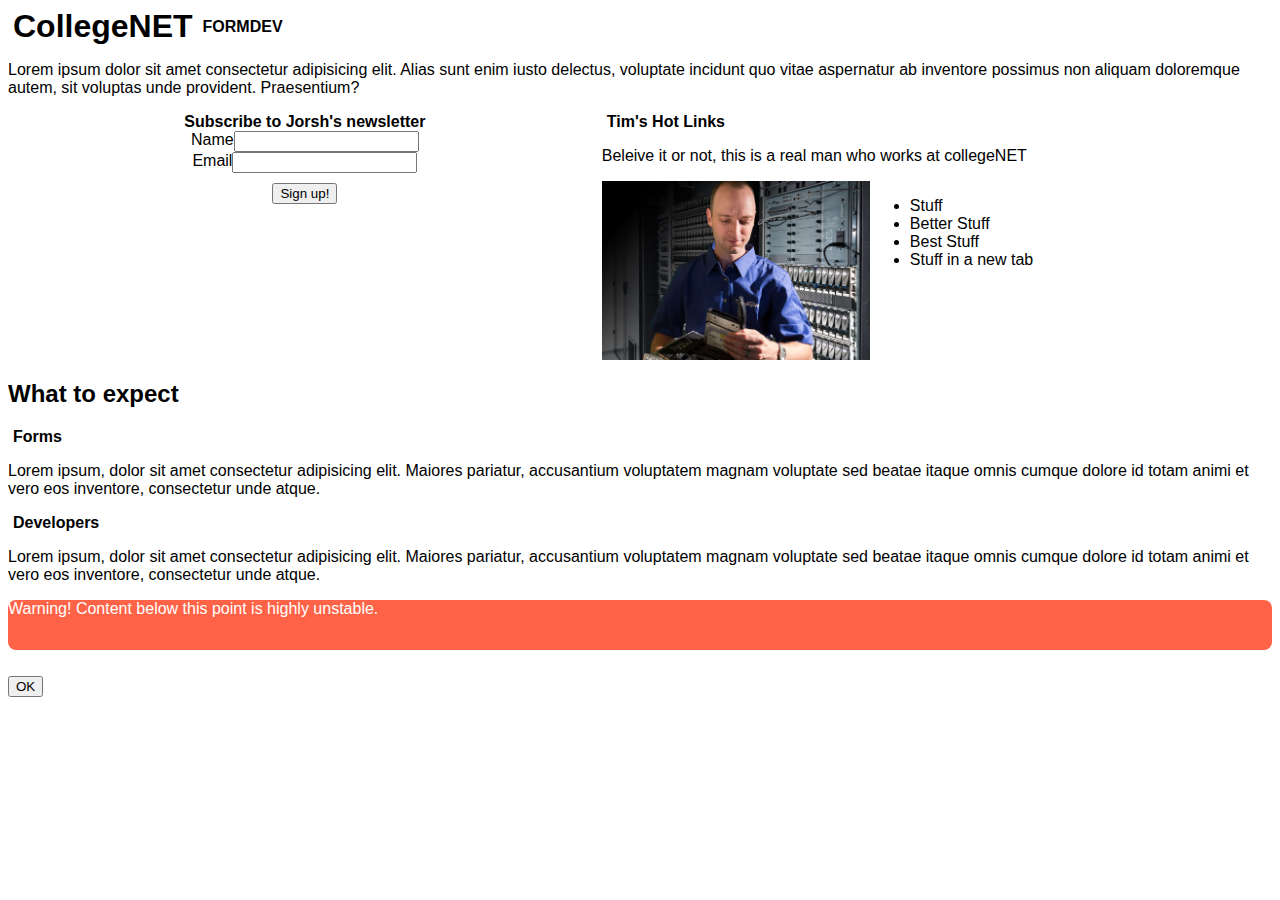
<file: InterviewProject/index.html>
<!DOCTYPE html>
<html lang="en">
<head>
    <meta charset="UTF-8">
    <meta name="viewport" content="width=device-width, initial-scale=1.0">
    <title>CollegeNET interview</title>
    <link rel="stylesheet" href="app.css">
</head>
<body>
    <div class="container header">
        <h1 class="head">CollegeNET</h1>
        <p class="header-text">FORMDEV</p>
    </div>
    <div class="container">
        <p>Lorem ipsum dolor sit amet consectetur adipisicing elit. Alias sunt enim iusto delectus, voluptate incidunt quo vitae aspernatur ab inventore possimus non aliquam doloremque autem, sit voluptas unde provident. Praesentium?</p>
    </div>
    <div class="container">
        <div class="form-container">
            <p class="header-text">Subscribe to Jorsh's newsletter</p>
            <div class="input-container">
                
                <label for="name">Name</label>
                <input type="text" class="form-input" id="name">
            </div>
            <div class="input-container">
                <label for="email">Email</label>
                <input type="email" class="form-input" id="email">
            </div>
            <button type="submit" id="submit">Sign up!</button>
        </div>
        <div class="">
            <p class="header-text">Tim's Hot Links</p>
            <p class="text">Beleive it or not, this is a real man who works at collegeNET</p>
            <div class="container">
                <img src="./imgs/TimServer-MD.jpg" alt="Tim server photo" srcset="" class="image">
                <ul class="list">
                    <li class="list-item">Stuff</li>
                    <li class="list-item">Better Stuff</li>
                    <li class="list-item">Best Stuff</li>
                    <li class="list-item">Stuff in a new tab</li>
                </ul>
            </div>
        </div>
        
    </div>
    <div class="">
        <h2>What to expect</h2>
        <p class="header-text">Forms</p>
        <p>Lorem ipsum, dolor sit amet consectetur adipisicing elit. Maiores pariatur, accusantium voluptatem magnam voluptate sed beatae itaque omnis cumque dolore id totam animi et vero eos inventore, consectetur unde atque.</p>
        <p class="header-text">Developers</p>
        <p>Lorem ipsum, dolor sit amet consectetur adipisicing elit. Maiores pariatur, accusantium voluptatem magnam voluptate sed beatae itaque omnis cumque dolore id totam animi et vero eos inventore, consectetur unde atque.</p>
    </div>
    <div class="container">
        <div class="alert"><i class="fas fa-exclamation-circle"></i>Warning! Content below this point is highly unstable.</div>
    </div>
    <div class="error">
        <p class="message"></p>
        <button id="ok">OK</button>
    </div>
    <script src="app.js"></script>
</body>
</html>
</file>
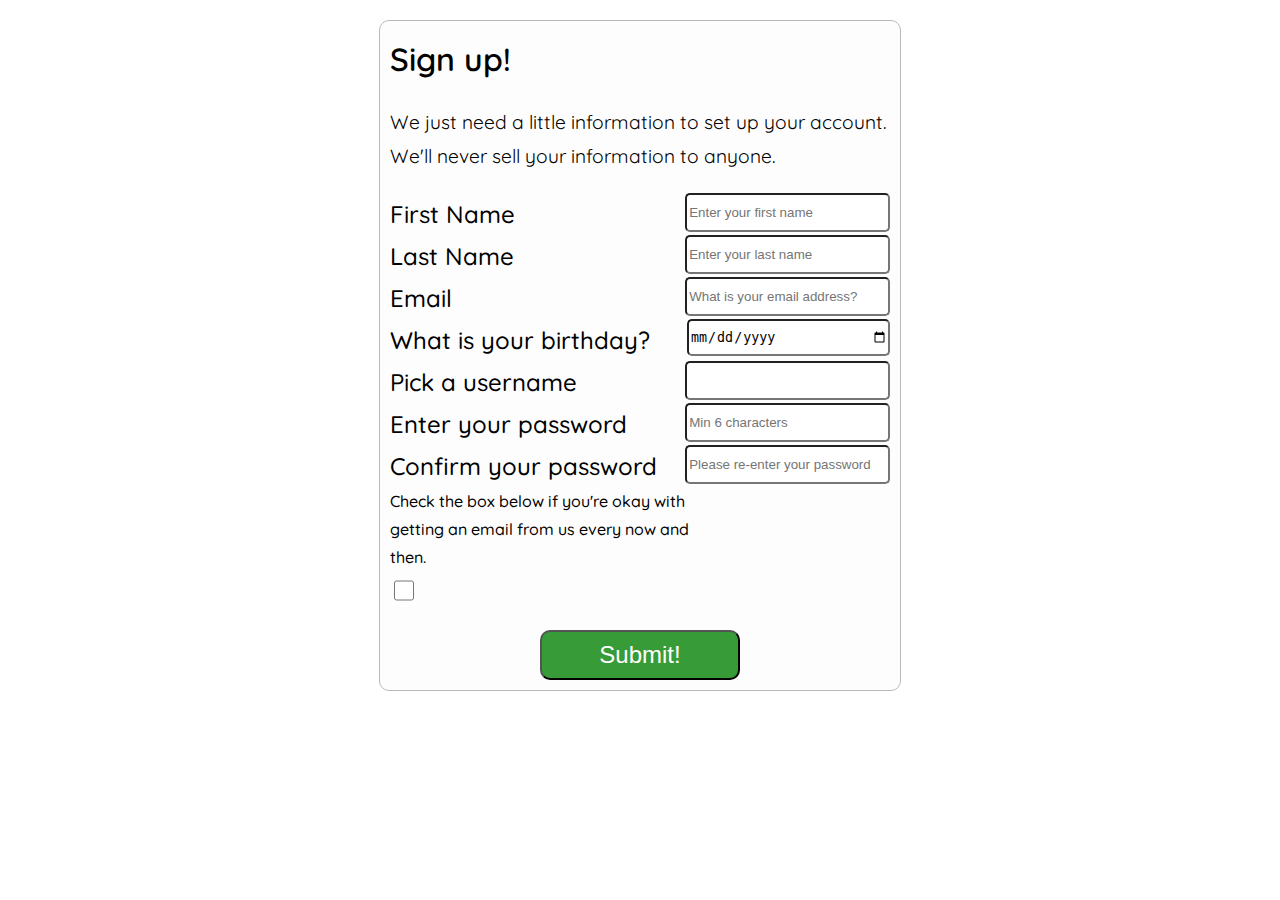
<file: PracticeProject1/index.html>
<!DOCTYPE html>
<html lang="en">
<head>
    <meta charset="UTF-8">
    <meta name="viewport" content="width=device-width, initial-scale=1.0">
    <title>collegeNET Practice Project 1</title>
    <link rel="stylesheet" href="app.css">
</head>
<body>

    <div class="form-container">
        <form action="/someroute" method="post" class="form">
            <h1>Sign up!</h1>
            <p class="form-description">
                We just need a little information to set up your account.<br> We'll never sell your information to anyone.
            </p>
            <!-- Name============================================ -->
            <div class="form-item">
                <label for="fName" class="form-label">First Name</label>
                <input type="text" class="form-name-input" id="fName" placeholder="Enter your first name">
            </div>
            <div class="form-item">
                <label for="lName" class="form-label">Last Name</label>
                <input type="text" class="form-name-input" id="lName" placeholder="Enter your last name">
            </div>
            <!-- Email============================================ -->
            <div class="form-item">
                <label for="email" class="form-label">Email</label>
                <input type="email" name="email" id="email" placeholder="What is your email address?">
            </div>
            <!-- Birthday============================================ -->
            <div class="form-item">
                <label for="age" class="form-label">What is your birthday?</label>
                <input type="date" name="age" id="age" class="form-age-input">
            </div>
            <!-- Userame============================================ -->
            <div class="form-item">
                <label for="username" class="form-label">Pick a username</label>
                <input type="text" name="username" id="username" class="form-username-input">
            </div>
            <!-- Password============================================ -->
            <div class="form-item">
                <label for="password" class="form-label">Enter your password</label>
                <input type="password" name="password" id="password" class="form-password-input" placeholder="Min 6 characters">
            </div>
            <div class="form-item">
                <p class="form-error hidden" id="password-error">Password must be more than six characters!</p>
            </div>
            <div class="form-item">
                <label for="passwordConfirm" class="form-label">Confirm your password</label>
                <input type="password" name="passwordConfirm" id="passwordConfirm" class="form-password-input" placeholder="Please re-enter your password">
            </div>
            <div class="form-item">
                <p class="form-error hidden" id="password-validate-error">Your password does not match</p>
            </div>
            <!-- Email consent============================================ -->
            
            <div class="form-item-consent">
                <label for="emailConsent" class="form-label" id="consentLabel">Check the box below if you're okay with getting an email from us every now and then.</label>
                <input type="checkbox" name="emailConsent" id="emailConsent" value="yes">
            </div>
            <button type="submit">Submit!</button>
        </form>
    </div>

    <script src="app.js"></script>
</body>
</html>
</file>
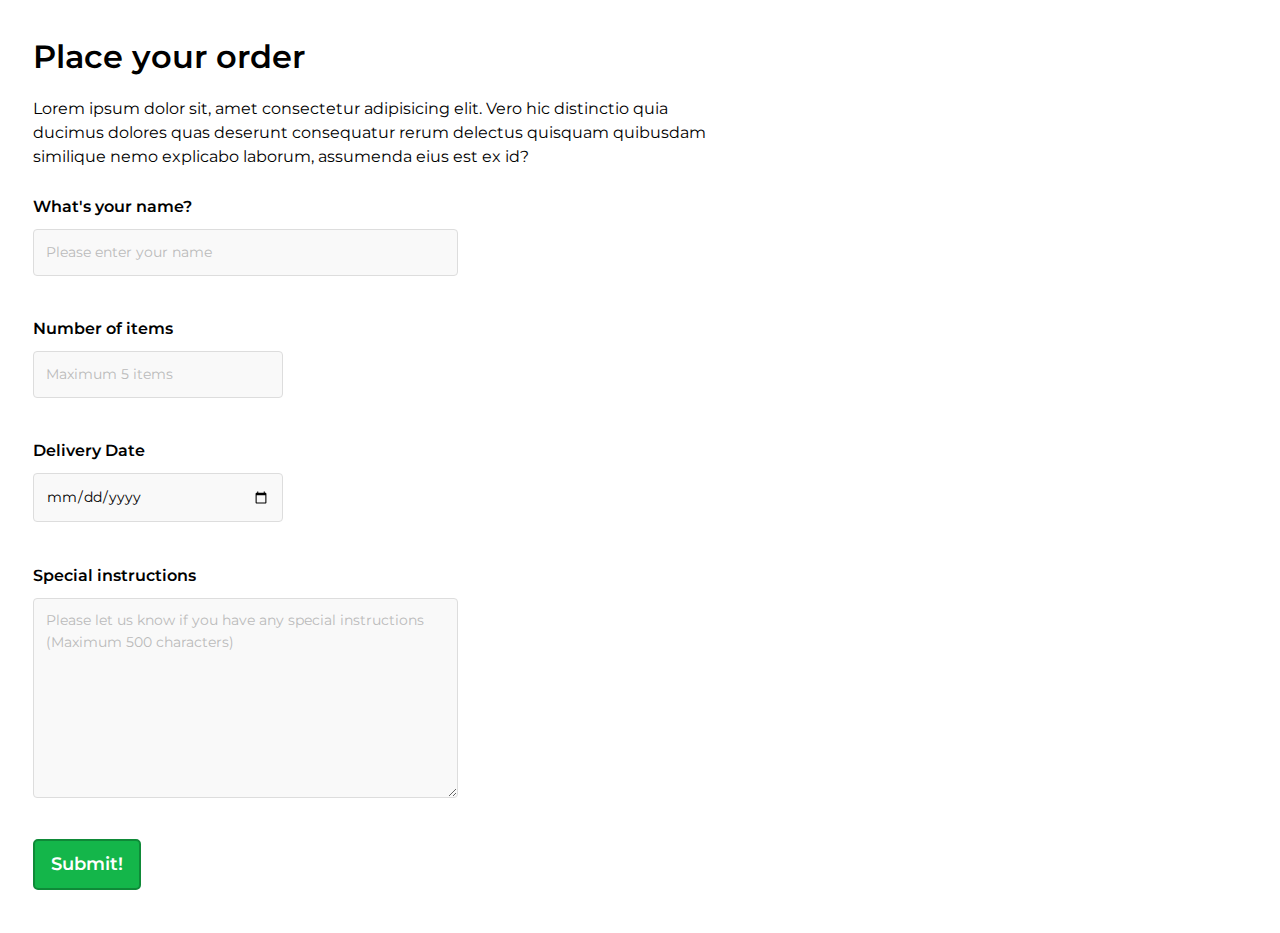
<file: PracticeProject2/index.html>
<!DOCTYPE html>
<html lang="en">
<head>
    <meta charset="UTF-8">
    <meta name="viewport" content="width=device-width, initial-scale=1.0">
    <title>Practice Form 2</title>
    <link rel="stylesheet" href="app.css">
</head>
<body>
    <form action="index.html" method="post" class="form">
        <div class="form-title">Place your order</div>
        <p class="form-desc">
            Lorem ipsum dolor sit, amet consectetur adipisicing elit. Vero hic distinctio quia ducimus dolores quas deserunt consequatur rerum delectus quisquam quibusdam similique nemo explicabo laborum, assumenda eius est ex id?
        </p>
        <div class="form-item">
            <label for="name" class="form-label">What's your name?</label>
            <input type="text" name="name" class="form-input" id="name" placeholder="Please enter your name">
            <span class="form-error" id="name-error">error!</span>
        </div>
        <div class="form-item">
            <label for="numitems" class="form-label">Number of items</label>
            <input type="number" name="numitems" class="form-input form-input-small" id="numitems" placeholder="Maximum 5 items">
            <span class="form-error" id="item-error">error!</span>
        </div>
        <div class="form-item">
            <label for="deliveryDate" class="form-label">Delivery Date</label>
            <input type="date" name="deliveryDate" class="form-input form-input-small" id="deliveryDate" placeholder="Enter a delivery date">
            <span class="form-error">error!</span>
        </div>
        <div class="form-item">
            <label for="expiryDate" class="form-label">Special instructions</label>
            <textarea maxlength="500" name="message" id="message" class="form-input" placeholder="Please let us know if you have any special instructions (Maximum 500 characters)"></textarea>
            <span class="form-error">error!</span>
        </div>
        <div class="form-item">
            <button class="form-btn" type="submit">Submit!</button>
        </div>
    </form>
    <script src="app.js"></script>
</body>
</html>
</file>
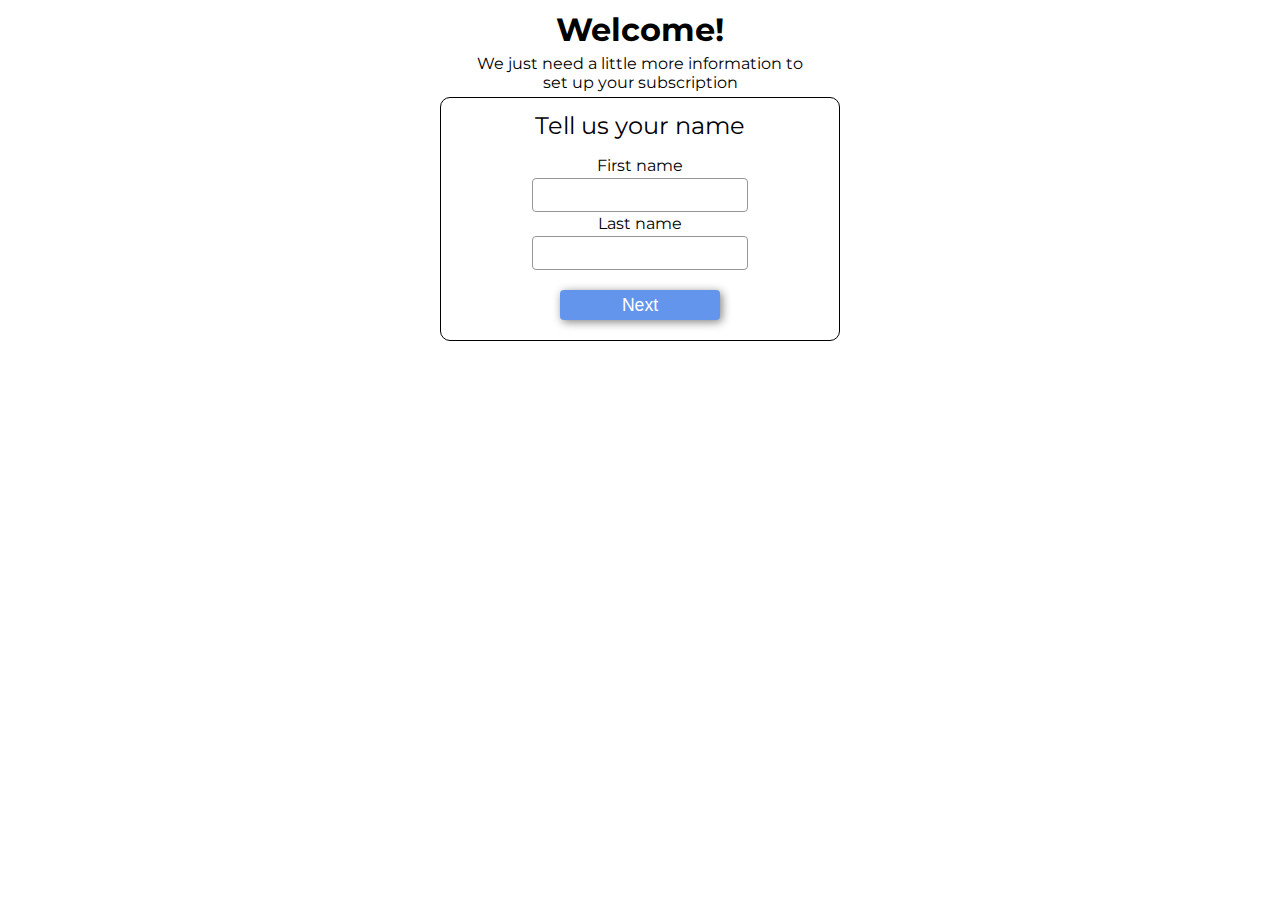
<file: PracticeProject3/index.html>
<!DOCTYPE html>
<html lang="en">
<head>
    <meta charset="UTF-8">
    <meta name="viewport" content="width=device-width, initial-scale=1.0">
    <title>Practice form 3</title>
    <link rel="stylesheet" href="app.css">
</head>
<body>
    <div class="container">
        <div class="form-item">
            <h1 class="page-header">Welcome!</h1>
            <p class="sub-header">We just need a little more information to set up your subscription</p>
        </div>
        <form class="form" action="./" method="post">
            <!-- NAME STEP====================================== -->
            <div class="step">
                <div class="form-item">

                    <p class="head-text">Tell us your name</p>

                    <label for="fname" class="form-label">First name</label>
                    <input type="text" name="fname" id="fname" class="form-input">
                    <span class="error hidden">Field cannot be empty!</span>

                    <label for="lname" class="form-label">Last name</label>
                    <input type="text" name="lname" id="lname" class="form-input">
                    <span class="error hidden">Field cannot be empty!</span>

                    <button class="btn-next" id="name-btn">Next</button>
                </div>
            </div>
            <!-- CREATE LOGIN STEP====================================== -->
            <div class="step hidden">
                <div class="form-item">

                    <p class="head-text">Create your login</p>

                    <label for="username" class="form-label">Username</label>
                    <input type="text" name="username" id="username" class="form-input" placeholder="What should we call you?">
                    <span class="error hidden" id="usr-name-err">Field cannot be empty!</span>
                    

                    <label for="password" class="form-label">Password</label>
                    <input type="password" name="password" id="password" class="form-input" placeholder="min six characters">
                    <span class="error pw hidden" id="pwerror">Password must be more than six characters!</span>

                    <label for="verifyPassword" class="form-label">Verify Password</label>
                    <input type="password" name="verifyPassword" id="verifyPassword" class="form-input" placeholder="re-enter password">
                    <span class="error hidden" id="pw-val-err">Passwords must match!</span>

                    <button class="btn-next" id="pw-validate">Next</button>
                </div>
            </div>
            <!-- CHOOSE SUBSCRITION STEP====================================== -->
            <div class="step hidden">
                <div class="form-item">

                    <p class="head-text">Choose your subscription</p>

                    <div class="form-radio">
                        <label for="trial" class="form-label">Trial</label>
                        <input type="radio" name="subscription" id="trial" class="radio" value="0">
                    </div>
                    <p class="sub-info hidden">One month limited use free trial.</p>

                    <div class="form-radio">
                        <label for="basic" class="form-label">Basic</label>
                        <input type="radio" name="subscription" id="basic" class="radio" value="10">
                    </div>
                    <p class="sub-info hidden">Limited access subscription billed at $10 monthly.</p>

                    <div class="form-radio">
                        <label for="plus" class="form-label">Basic +</label>
                        <input type="radio" name="subscription" id="basic-plus" class="radio" value="15">
                    </div>
                    <p class="sub-info hidden">All access subscription billed at $15 monthly.</p>

                    <div class="form-radio">
                        <label for="plus" class="form-label">Annual</label>
                        <input type="radio" name="subscription" id="annual" class="radio" value="100">
                    </div>
                    <p class="sub-info hidden">Limited access subscription billed at $100 annually.</p>

                    <div class="form-radio">
                        <label for="plus" class="form-label">Annual +</label>
                        <input type="radio" name="subscription" id="annual-plus" class="radio" value="150" checked>
                    </div>
                    <p class="sub-info">All access subscription billed at $150 annually.</p>
                    <button class="btn-next" id="subscription-btn-next">Next</button>
                </div>
            </div>
            <!-- VERIFY INFO STEP====================================== -->
            <div class="step verify hidden">
                <p class="head-text">Verify your info</p>
                <div class="form-item">
                    <div class="display-data">
                        <p class="data-label">Name:</p>
                        <p class="data-content" id="name-display"></p>
                    </div>
                    <div class="display-data">
                        <p class="data-label">Username:</p>
                        <p class="data-content" id="username-display"></p>
                    </div>
                    <div class="display-data">
                        <p class="data-label">Subscription:</p>
                        <p class="data-content" id="subscription-display"></p>
                    </div>
                </div>
            </div>
            <!-- BUTTONS====================================== -->
            <div class="form-item">
                <button type="submit" id="btn-submit" class="hidden">Place order!</button>
                <!-- <button id="btn-next">Next</button> -->
                <button id="btn-back" class="hidden">Back</button>
            </div>
        </form>
    </div>
    <script src="app.js"></script>
</body>
</html>
</file>
<file: InterviewProject/app.css>
body {
	padding: 0;
	font-size: 16px;
	font-family: sans-serif;
}
.header {
	align-items: center;
}
h1 {
	margin: 0 5px;
}
.header-text {
	font-weight: bold;
	margin: 0 5px;
}
.container {
	display: flex;
	flex-direction: row;
}
.form-container {
	width: 50%;
	display: flex;
	flex-direction: column;
	align-items: center;
}
.input-container {
	display: flex;
	flex-direction: row;
}
input {
	width: 80%;
	max-width: 200px;
}
button {
	margin: 10px auto;
}
img {
	width: 40%;
}
.alert {
	margin: 0 auto;
	background: tomato;
	width: 100%;
	height: 50px;
	color: white;
	border-radius: 8px;
}
.error {
	width: 20%;
}
</file>
<file: PracticeProject1/app.css>
@import url('https://fonts.googleapis.com/css2?family=Quicksand:wght@400;700&display=swap');
body {
	margin: 20px;
	font-size: 16px;
	font-family: Quicksand, Arial, Helvetica, sans-serif;
	line-height: 1.75;
}
h1 {
	margin: 0;
	font-weight: 600;
}
.form-container {
	border: 1px solid #b9b9b9;
	border-radius: 10px;
	max-width: 550px;
	margin: auto;
	padding: 10px;

	max-width: 500px;
	background-color: #fdfdfd;
}
form {
	justify-content: space-between;
	display: flex;
	flex-direction: column;
}
.form-item {
	display: flex;
	flex-direction: row;
}
.form-item-consent {
	display: flex;
	flex-direction: column;
}
label {
	width: 300px;
}
fieldset {
	border: none;
	padding: none;
}
.form-description {
	font-size: 1.2em;
}
.form-label {
	font-size: 1.5em;
	font-weight: 500;
}
input {
	height: 2.5em;
	border-radius: 5px;
	width: 200px;
}
#consentLabel {
	font-size: 1em;
	max-width: 450px;
}
#emailConsent {
	width: 20px;
}
button {
	margin: 20px auto 0;
	width: 200px;
	height: 50px;
	border-radius: 10px;
	background-color: rgb(55, 156, 55);
	color: #fff;
	font-size: 1.5em;
	cursor: pointer;
}
button:hover {
	background-color: rgb(49, 139, 49);
}
.form-error {
	margin: 0 auto;
	color: rgb(197, 74, 74);
}
.hidden {
	display: none;
}
</file>
<file: PracticeProject2/app.css>
@import url('https://fonts.googleapis.com/css2?family=Montserrat:ital,wght@0,200;0,400;0,600;1,400&display=swap');

body {
	padding: 25px;
}
.form {
	font-family: 'Montserrat', sans-serif;
	font-size: 16px;
	max-width: 700px;
}

.form * {
	box-sizing: border-box;
	line-height: 1.5;
}

.form-title {
	font-size: 2em;
	font-weight: 600;
}

.form-item {
	display: flex;
	flex-direction: column;
}

.form-item > * {
	/* target all items within a form-item div */
	align-self: flex-start;
}

.form-label {
	font-weight: 600;
	padding: 10px 0;
}

.form-input {
	-webkit-appearance: none;

	width: 100%;
	max-width: 425px;

	/* Fix for safari/iOS date fields */
	/* font size * top and bottom padding + 0.6em */
	min-height: calc(0.9em + (0.8em * 2) + 0.6em);

	padding: 0.8em;
	font-size: .9em;
	font-family: 'Montserrat', sans-serif;
	outline: none;
	border: 1px solid #ddd;
	border-radius: 4px;
	background: #f9f9f9;
	transition: background 0.25s, border-color 0.25s, color 0.25s;
}

.form-input:focus {
	background-color: #fff;
}

.form-input::placeholder {
	color: #bbb;
}

.form-input-error {
	color: #d50000;
	background: #fff8f8;
	border-color: #d50000;
}

.form-input-error::placeholder {
	color: #ffbfbf;
}

.form-error {
	padding-top: 10px;
	color: #d50000;
	font-size: 0.9em;
	visibility: hidden;
}

.form-input-error + .form-error {
	/* target next adjacent sibling */
	visibility: visible;
}

.form-input-small {
	max-width: 250px;
}

textarea.form-input {
	min-height: 200px;
	min-width: 200px;
}
.form-btn {
	font-family: 'Montserrat', sans-serif;
	font-weight: 600;
	font-size: 1.1em;
	padding: 10px 16px;
	margin: 10px 0;
	color: #fff;
	background: #14b64a;
	border: 2px solid #0f8a38;
	border-radius: 5px;

	cursor: pointer;
	outline: none;
}

.form-btn:active {
	background: #0fa942;
}
</file>
<file: PracticeProject3/app.css>
@import url('https://fonts.googleapis.com/css2?family=Montserrat:ital,wght@0,200;0,400;0,600;1,400&display=swap');
body {
	margin: 0;
	padding: 10px;
	font-family: 'Montserrat', sans-serif;
	font-size: 16px;
}
.page-header {
	margin: auto;
}
.sub-header {
	width: 350px;
	margin: 5px auto;
	text-align: center;
}
.form {
	width: 80%;
	max-width: 400px;
	margin: auto;
	padding-bottom: 20px;
	line-height: 1.5;
	box-sizing: border-box;
	border: 1px solid black;
	border-radius: 10px;
}
/* .step {
	opacity: 1;
	transition: opacity 500ms;
}
.step.fade-out {
	opacity: 0;
} */
.hidden {
	display: none;
}
.form-item {
	display: flex;
	flex-direction: column;
	align-items: center;
}
.head-text {
	font-size: 1.5em;
	margin: 10px auto;
	width: 90%;
	max-width: 400px;
	text-align: center;
}
.form-input {
	width: 100%;
	max-width: 210px;
	height: 30px;
	outline: none;
	border: 1px solid #969696;
	border-radius: 4px;
	font-size: 1.1em;
	text-align: center;
}
.form-input::placeholder {
	text-align: center;
}

.error {
	color: rgba(255, 170, 155);
}
.pw-err {
	background-color: rgb(255, 170, 155);
}
.form-radio {
	display: flex;
	flex-direction: row;
	align-items: center;
}
.form-radio > .form-label {
	font-size: 1.2em;
}
.radio {
	margin: 0px 0px 0px 20px;
}
.sub-info {
	margin: 0 auto;
	width: 90%;
	max-width: 400px;
	text-align: center;
	color: mediumturquoise;
}
.display-data {
	display: flex;
	flex-direction: row;
	justify-content: space-around;
}
.display-data > p {
	margin: 5px 2.5px;
}
.data-label {
	font-weight: 600;
}
button {
	width: 40%;
	height: 30px;
	margin: 20px auto 0px;
	background: cornflowerblue;
	box-shadow: 2px 2px 10px gray;
	color: white;
	border: none;
	border-radius: 4px;
	font-size: 1.1em;
	cursor: pointer;
	outline: none;
}
button:active {
	box-shadow: none;
}
button:hover {
	background-color: rgb(78, 115, 184);
}
#btn-submit {
	background: mediumseagreen;
}
</file>
